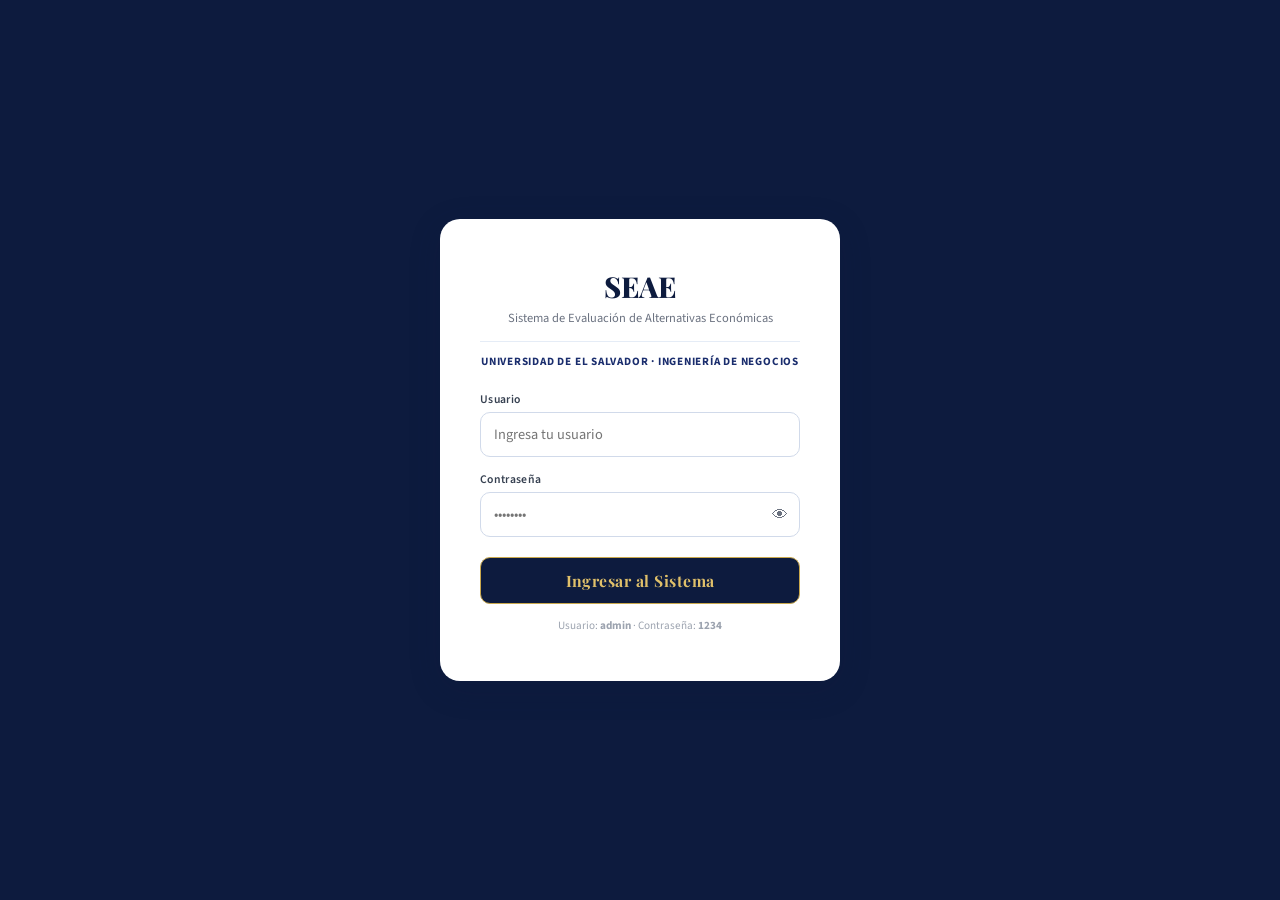
<file: seae.html>
<!DOCTYPE html>
<html lang="es">
<head>
<meta charset="UTF-8"/>
<meta name="viewport" content="width=device-width, initial-scale=1.0"/>
<title>SEAE — Universidad de El Salvador</title>
<link rel="preconnect" href="https://fonts.googleapis.com"/>
<link rel="preconnect" href="https://fonts.gstatic.com" crossorigin/>
<link href="https://fonts.googleapis.com/css2?family=Playfair+Display:wght@700;800&family=Source+Sans+3:ital,wght@0,300;0,400;0,500;0,600;0,700;1,400&display=swap" rel="stylesheet"/>
<link rel="stylesheet" href="seae.css"/>
</head>
<body>

<svg xmlns="http://www.w3.org/2000/svg" style="display:none">
  <symbol id="ues" viewBox="0 0 200 200">
    <circle cx="100" cy="100" r="98" fill="#0d1b3e" stroke="#C9A84C" stroke-width="3"/>
    <circle cx="100" cy="100" r="84" fill="none" stroke="#C9A84C" stroke-width="1.2"/>
    <rect x="70" y="80" width="60" height="44" rx="3" fill="none" stroke="#C9A84C" stroke-width="2.2"/>
    <line x1="100" y1="80" x2="100" y2="124" stroke="#C9A84C" stroke-width="1.8"/>
    <line x1="76" y1="92" x2="96" y2="92" stroke="#C9A84C" stroke-width="1.1"/>
    <line x1="76" y1="99" x2="96" y2="99" stroke="#C9A84C" stroke-width="1.1"/>
    <line x1="76" y1="106" x2="96" y2="106" stroke="#C9A84C" stroke-width="1.1"/>
    <line x1="104" y1="92" x2="124" y2="92" stroke="#C9A84C" stroke-width="1.1"/>
    <line x1="104" y1="99" x2="124" y2="99" stroke="#C9A84C" stroke-width="1.1"/>
    <line x1="104" y1="106" x2="124" y2="106" stroke="#C9A84C" stroke-width="1.1"/>
    <ellipse cx="100" cy="70" rx="6" ry="9" fill="#C9A84C" opacity=".9"/>
    <text x="100" y="147" text-anchor="middle" fill="#C9A84C" font-size="8.5" font-family="Georgia,serif" font-weight="700" letter-spacing="1">UNIVERSIDAD</text>
    <text x="100" y="159" text-anchor="middle" fill="#C9A84C" font-size="9" font-family="Georgia,serif" font-weight="700" letter-spacing="1.5">DE EL SALVADOR</text>
  </symbol>
</svg>

<!-- LOGIN -->
<div id="ls">
  <div class="lc">
    <div class="ltitle">SEAE</div>
    <div class="lsub">Sistema de Evaluación de Alternativas Económicas</div>
    <div class="ldept">Universidad de El Salvador · Ingeniería de Negocios</div>
    <div id="lerr" class="lerr">Usuario o contraseña incorrectos.</div>
    <div class="lf">
      <label for="lu">Usuario</label>
      <input id="lu" type="text" placeholder="Ingresa tu usuario" autocomplete="username"/>
    </div>
    <div class="lf">
      <label for="lp">Contraseña</label>
      <div class="pw-wrap">
        <input id="lp" type="password" placeholder="••••••••" autocomplete="current-password"/>
        <button class="eye-btn" id="eye-btn" type="button" title="Mostrar/ocultar contraseña">👁</button>
      </div>
    </div>
    <button class="btn-li" id="btn-li">Ingresar al Sistema</button>
    <div class="lhint">Usuario: <strong>admin</strong> · Contraseña: <strong>1234</strong></div>
  </div>
</div>

<!-- APP -->
<div id="app">
  <header id="hdr">
    <div class="hi">
  <div class="hbrand">
       <img class="hlogo" src="logo_ues.png" alt="Logo UES" style="width: 64px; height: 64px;" />
       <div class="hdiv"></div>
       <div class="htxt">
        <div class="hues">Universidad de El Salvador</div>
  </div>
   </div>
      <div class="hctr">
        <h1>Sistema de Evaluación de Alternativas Económicas</h1>
        <div class="htxt"><div class="hseae">SEAE</div>
      </div>
      <div class="hrgt">
        <div class="hbadge"><span class="bdot"></span><span id="blbl">VPN activo</span></div>
        <button class="btn-out" id="btn-out">⬅ Salir</button>
      </div>
    </div>
  </header>

  <div id="tlb">
    <div class="ti">
      <div class="tg-row">
        <span class="tlbl">Módulo:</span>
        <div class="tg" id="mtabs">
          <button class="mtab on" data-m="vpn">VPN</button>
          <button class="mtab"    data-m="cae">CAE</button>
          <button class="mtab"    data-m="tir">TIR</button>
          <button class="mtab"    data-m="van">VAN</button>
        </div>
      </div>
      <div class="tg-row">
        <span class="tlbl">Alternativas:</span>
        <div class="tg" id="atabs">
          <button class="atab"    data-n="1">Solo A</button>
          <button class="atab"    data-n="2">A · B</button>
          <button class="atab on" data-n="3">A · B · C</button>
          <button class="atab"    data-n="4">A · B · C · D</button>
        </div>
      </div>
      <div class="tr">
        <button class="btn-calc" id="btn-calc">⚡ Calcular</button>
        <button class="btn-clr"  id="btn-clr">🗑 Limpiar</button>
      </div>
    </div>
  </div>

  <main id="main">
    <div class="modtabs">
      <button class="mtb on" data-mod="vpn">Valor Presente Neto<small>Módulo VPN</small></button>
      <button class="mtb"    data-mod="cae">Costo Anual Equiv.<small>Módulo CAE</small></button>
      <button class="mtb"    data-mod="tir">Tasa Interna Retorno<small>Módulo TIR</small></button>
      <button class="mtb"    data-mod="van">Valor Actual Neto<small>Módulo VAN</small></button>
    </div>

    <!-- VPN -->
    <div class="mod on" id="mod-vpn">
      <div class="fbanner">
        <span class="ficon">📈</span>
        <div>
          <div class="ftitle">Valor Presente Neto (VPN)</div>
          <div class="fformula"><strong>VPN = −I₀ + Σ [Fₜ / (1+i)ᵗ]</strong> — Suma de flujos descontados menos inversión inicial.</div>
          <div class="fuse">Criterio: VPN &gt; 0 → Aceptar · VPN &lt; 0 → Rechazar · Entre viables, el de mayor VPN es preferido</div>
        </div>
      </div>
      <div class="mlayout">
        <div class="fcol" id="fcol-vpn">
          <div class="sh"><span class="ico">📋</span><div><h2>Datos — VPN</h2><p>Inversión, tasa, vida útil y flujos anuales</p></div></div>
        </div>
        <div class="rcol">
          <div class="sh"><span class="ico">📊</span><div><h2>Resultados — VPN</h2><p>Valor Presente Neto por alternativa</p></div></div>
          <div class="kgrid" id="kg-vpn"></div>
          <div class="tc"><div class="tch"><h3>Flujos Descontados por Año</h3><span class="tag">Tabla anual</span></div><div class="tscr"><table class="at" id="tbl-vpn"></table></div></div>
          <div class="tc"><div class="tch"><h3>Comparación de Indicadores</h3><span class="tag">Comparativa</span></div><div class="tscr"><table class="ct" id="ctbl-vpn"></table></div></div>
          <div class="ac"><div class="ach"><h3>📝 Análisis Financiero Profesional — VPN</h3><span class="tag">Auto-generado</span></div><div class="ab" id="an-vpn"><div class="emp"><span>📊</span>Ingresa los datos y presiona Calcular.</div></div></div>
          <div class="ep"><div><h3>📄 Reporte PDF — VPN</h3><p>Portada UES, tablas completas y análisis profesional.</p></div><button class="btn-pdf" onclick="exportPDF('vpn')">📑 Exportar PDF</button></div>
        </div>
      </div>
    </div>

    <!-- CAE -->
    <div class="mod" id="mod-cae">
      <div class="fbanner">
        <span class="ficon">📅</span>
        <div>
          <div class="ftitle">Costo / Valor Anual Equivalente (CAE / VAE)</div>
          <div class="fformula"><strong>CAE = VPN × [i(1+i)ⁿ / ((1+i)ⁿ − 1)]</strong> — Convierte el VPN en una anualidad uniforme equivalente.</div>
          <div class="fuse">Uso ideal: comparar proyectos de distinta duración. CAE mayor = mayor beneficio anual equivalente por período.</div>
        </div>
      </div>
      <div class="mlayout">
        <div class="fcol" id="fcol-cae">
          <div class="sh"><span class="ico">📋</span><div><h2>Datos — CAE</h2><p>Inversión, tasa, vida útil, flujos anuales y salvamento</p></div></div>
        </div>
        <div class="rcol">
          <div class="sh"><span class="ico">📊</span><div><h2>Resultados — CAE</h2><p>Costo Anual Equivalente por alternativa</p></div></div>
          <div class="kgrid" id="kg-cae"></div>
          <div class="tc"><div class="tch"><h3>Flujos Descontados por Año</h3><span class="tag">Tabla anual</span></div><div class="tscr"><table class="at" id="tbl-cae"></table></div></div>
          <div class="tc"><div class="tch"><h3>Comparación CAE y VPN</h3><span class="tag">Comparativa</span></div><div class="tscr"><table class="ct" id="ctbl-cae"></table></div></div>
          <div class="ac"><div class="ach"><h3>📝 Análisis Financiero Profesional — CAE</h3><span class="tag">Auto-generado</span></div><div class="ab" id="an-cae"><div class="emp"><span>📊</span>Ingresa los datos y presiona Calcular.</div></div></div>
          <div class="ep"><div><h3>📄 Reporte PDF — CAE</h3><p>Portada UES, tabla anual, comparación CAE y análisis de anualidades equivalentes.</p></div><button class="btn-pdf" onclick="exportPDF('cae')">📑 Exportar PDF</button></div>
        </div>
      </div>
    </div>

    <!-- TIR -->
    <div class="mod" id="mod-tir">
      <div class="fbanner">
        <span class="ficon">📉</span>
        <div>
          <div class="ftitle">Tasa Interna de Retorno (TIR)</div>
          <div class="fformula"><strong>0 = −I₀ + Σ [Fₜ / (1+TIR)ᵗ]</strong> — Tasa que hace el VPN igual a cero.</div>
          <div class="fuse">Criterio: TIR &gt; TMAR → Aceptar · TIR &lt; TMAR → Rechazar · Mayor TIR = mayor rentabilidad intrínseca</div>
        </div>
      </div>
      <div class="mlayout">
        <div class="fcol" id="fcol-tir">
          <div class="sh"><span class="ico">📋</span><div><h2>Datos — TIR</h2><p>Inversión, TMAR de referencia y flujos de caja</p></div></div>
        </div>
        <div class="rcol">
          <div class="sh"><span class="ico">📊</span><div><h2>Resultados — TIR</h2><p>Tasa Interna de Retorno vs TMAR</p></div></div>
          <div class="kgrid" id="kg-tir"></div>
          <div class="tc"><div class="tch"><h3>VPN a Distintas Tasas de Descuento</h3><span class="tag">Sensibilidad</span></div><div class="tscr"><table class="at" id="tbl-tir"></table></div></div>
          <div class="tc"><div class="tch"><h3>Comparación TIR vs TMAR</h3><span class="tag">Comparativa</span></div><div class="tscr"><table class="ct" id="ctbl-tir"></table></div></div>
          <div class="ac"><div class="ach"><h3>📝 Análisis Financiero Profesional — TIR</h3><span class="tag">Auto-generado</span></div><div class="ab" id="an-tir"><div class="emp"><span>📊</span>Ingresa los datos y presiona Calcular.</div></div></div>
          <div class="ep"><div><h3>📄 Reporte PDF — TIR</h3><p>Portada UES, análisis de sensibilidad, comparación TIR vs TMAR y recomendación.</p></div><button class="btn-pdf" onclick="exportPDF('tir')">📑 Exportar PDF</button></div>
        </div>
      </div>
    </div>

    <!-- VAN -->
    <div class="mod" id="mod-van">
      <div class="fbanner">
        <span class="ficon">🏦</span>
        <div>
          <div class="ftitle">Valor Actual Neto (VAN)</div>
          <div class="fformula"><strong>VAN = −I₀ + Σ [FCₜ / (1+i)ᵗ]</strong> — Equivalente al VPN; nomenclatura internacional (NIIF/IFRS).</div>
          <div class="fuse">Criterio: VAN &gt; 0 → Crea valor · VAN = 0 → Indiferente · VAN &lt; 0 → Destruye valor</div>
        </div>
      </div>
      <div class="mlayout">
        <div class="fcol" id="fcol-van">
          <div class="sh"><span class="ico">📋</span><div><h2>Datos — VAN</h2><p>Inversión, tasa de descuento y flujos de caja anuales</p></div></div>
        </div>
        <div class="rcol">
          <div class="sh"><span class="ico">📊</span><div><h2>Resultados — VAN</h2><p>Valor Actual Neto por alternativa</p></div></div>
          <div class="kgrid" id="kg-van"></div>
          <div class="tc"><div class="tch"><h3>Flujos Descontados por Año</h3><span class="tag">Tabla anual</span></div><div class="tscr"><table class="at" id="tbl-van"></table></div></div>
          <div class="tc"><div class="tch"><h3>Comparación VAN</h3><span class="tag">Comparativa</span></div><div class="tscr"><table class="ct" id="ctbl-van"></table></div></div>
          <div class="ac"><div class="ach"><h3>📝 Análisis Financiero Profesional — VAN</h3><span class="tag">Auto-generado</span></div><div class="ab" id="an-van"><div class="emp"><span>📊</span>Ingresa los datos y presiona Calcular.</div></div></div>
          <div class="ep"><div><h3>📄 Reporte PDF — VAN</h3><p>Portada UES, tabla anual completa, comparación VAN y recomendación ejecutiva.</p></div><button class="btn-pdf" onclick="exportPDF('van')">📑 Exportar PDF</button></div>
        </div>
      </div>
    </div>
  </main>

  <footer id="ftr">
    <div class="fi"><div class="fbrand">
  <img class="flogo" src="logo_ues.png" alt="Logo UES" style="width: 42px; height: 42px; opacity: 0.78;" />
  <div class="ftxt"><strong>Universidad de El Salvador</strong><br/>Ingeniería de Negocios · Ciclo I 2026</div>
</div>
      <div class="frgt"><strong style="color:var(--g5);font-family:var(--fd)">SEAE</strong> — Sistema de Evaluación de Alternativas Económicas</div>
    </div>
  </footer>
</div>

<div class="toast" id="toast"><span id="tio">✅</span><span id="tmg">Completado.</span></div>

<script src="seae.js"></script>
</body>
</html>
</file>
<file: seae.css>
:root{
  --n9:#0d1b3e;--n8:#122050;--n7:#1a2d6d;--n6:#1e3a8a;
  --n1:#e8eef7;--n0:#f0f4fb;
  --g5:#C9A84C;--g4:#e0c06a;--g1:#fdf6e3;
  --ca:#1e3a8a;--cb:#b45309;--cc:#166534;--cd:#7c3aed;
  --ok:#15803d;--no:#dc2626;
  --td:#0d1b3e;--tm:#374151;--ts:#6b7280;--tu:#9ca3af;
  --fd:'Playfair Display',Georgia,serif;
  --fb:'Source Sans 3','Segoe UI',sans-serif;
  --rsm:6px;--rmd:10px;--rlg:16px;--rp:100px;
  --ssm:0 1px 4px rgba(13,27,62,.10);
  --smd:0 4px 16px rgba(13,27,62,.14);
  --slg:0 8px 32px rgba(13,27,62,.20);
}
*,*::before,*::after{box-sizing:border-box;margin:0;padding:0}
html{font-size:16px;scroll-behavior:smooth}
body{font-family:var(--fb);background:var(--n0);color:var(--td);min-height:100vh}
button{font-family:var(--fb);cursor:pointer;border:none;background:none}
input{font-family:var(--fb)}
input[type=number]{-moz-appearance:textfield}
input[type=number]::-webkit-inner-spin-button,
input[type=number]::-webkit-outer-spin-button{-webkit-appearance:none;margin:0}

/* ── LOGIN ── */
#ls{position:fixed;inset:0;background:var(--n9);display:flex;align-items:center;justify-content:center;z-index:9999}
#ls.h{display:none}
.lc{background:#fff;border-radius:20px;padding:48px 40px;width:100%;max-width:400px;box-shadow:var(--slg);text-align:center;animation:fu .5s ease both}
.ltitle{font-family:var(--fd);font-size:1.8rem;font-weight:800;color:var(--n9);margin-bottom:4px}
.lsub{font-size:.78rem;color:var(--ts);margin-bottom:6px;line-height:1.5}
.ldept{font-size:.7rem;font-weight:700;color:var(--n7);letter-spacing:.07em;text-transform:uppercase;border-top:1px solid #e5ecf6;padding-top:12px;margin:14px 0 22px}
.lerr{display:none;color:var(--no);font-size:.77rem;background:#fee2e2;border-radius:var(--rsm);padding:7px 12px;margin-bottom:12px}
.lerr.on{display:block}
.lf{margin-bottom:14px;text-align:left}
.lf label{display:block;font-size:.73rem;font-weight:600;color:var(--tm);margin-bottom:4px;letter-spacing:.03em}
.pw-wrap{position:relative;display:flex;align-items:center}
.pw-wrap input{width:100%;border:1.5px solid #d1daea;border-radius:var(--rmd);padding:11px 40px 11px 13px;font-size:.9rem;color:var(--td);outline:none;transition:border-color .2s,box-shadow .2s}
.pw-wrap input:focus{border-color:var(--n6);box-shadow:0 0 0 3px rgba(30,58,138,.10)}
.lf input[type=text]{width:100%;border:1.5px solid #d1daea;border-radius:var(--rmd);padding:11px 13px;font-size:.9rem;color:var(--td);outline:none;transition:border-color .2s,box-shadow .2s}
.lf input[type=text]:focus{border-color:var(--n6);box-shadow:0 0 0 3px rgba(30,58,138,.10)}
.eye-btn{position:absolute;right:12px;background:none;border:none;cursor:pointer;color:var(--ts);font-size:1rem;padding:0;line-height:1;transition:color .2s}
.eye-btn:hover{color:var(--n9)}
.btn-li{width:100%;background:var(--n9);color:var(--g4);font-family:var(--fd);font-weight:700;font-size:.98rem;padding:12px;border-radius:var(--rmd);border:1.5px solid var(--g5);letter-spacing:.03em;transition:all .2s;margin-top:6px}
.btn-li:hover{background:var(--n7);box-shadow:0 0 14px rgba(201,168,76,.35)}
.lhint{font-size:.7rem;color:var(--tu);margin-top:14px}

/* ── APP ── */
#app{display:none}
#app.vis{display:block}

/* ── HEADER ── */
#hdr{background:linear-gradient(135deg,var(--n9) 0%,var(--n8) 100%);border-bottom:3px solid var(--g5);padding:0 28px}
.hi{max-width:1500px;margin:0 auto;display:flex;align-items:center;justify-content:space-between;gap:14px;padding:13px 0;flex-wrap:wrap}
.hbrand{display:flex;align-items:center;gap:14px;flex-shrink:0}
.hlogo{width:64px;height:64px;flex-shrink:0}
.hdiv{width:1px;height:46px;background:rgba(201,168,76,.3)}
.htxt .hseae{font-family:var(--fd);font-size:1.3rem;font-weight:800;color:var(--g5);letter-spacing:.04em;line-height:1}
.htxt .hues{font-size:.64rem;color:rgba(255,255,255,.43);letter-spacing:.07em;text-transform:uppercase;margin-top:3px}
.hctr{flex:1;text-align:center}
.hctr h1{font-family:var(--fd);font-size:clamp(.88rem,1.7vw,1.18rem);font-weight:700;color:#fff;letter-spacing:-.01em}
.hctr p{font-size:.61rem;color:rgba(255,255,255,.36);letter-spacing:.05em;text-transform:uppercase;margin-top:2px}
.hrgt{display:flex;align-items:center;gap:10px}
.hbadge{display:flex;align-items:center;gap:6px;background:rgba(201,168,76,.14);border:1px solid rgba(201,168,76,.38);border-radius:var(--rp);padding:5px 12px}
.bdot{width:7px;height:7px;border-radius:50%;background:var(--g5);animation:pd 2s ease-in-out infinite}
#blbl{font-size:.7rem;font-weight:600;color:var(--g4);letter-spacing:.04em}
.btn-out{font-size:.72rem;font-weight:600;color:rgba(255,255,255,.43);border:1px solid rgba(255,255,255,.13);border-radius:var(--rp);padding:5px 12px;transition:all .2s}
.btn-out:hover{color:#fff;border-color:rgba(255,255,255,.38)}

/* ── TOOLBAR ── */
#tlb{background:#fff;border-bottom:1px solid #dde5f0;box-shadow:var(--ssm);position:sticky;top:0;z-index:100}
.ti{max-width:1500px;margin:0 auto;display:flex;align-items:center;gap:14px;padding:8px 28px;flex-wrap:wrap}
.tlbl{font-size:.72rem;font-weight:600;color:var(--ts);letter-spacing:.04em;white-space:nowrap}
.tg-row{display:flex;align-items:center;gap:8px}
.tr{margin-left:auto;display:flex;gap:7px}
.tg{display:flex;background:var(--n1);border-radius:var(--rp);padding:3px;gap:2px}
.mtab,.atab{font-weight:700;font-size:.72rem;letter-spacing:.05em;padding:6px 14px;border-radius:var(--rp);background:transparent;color:var(--ts);transition:all .2s}
.mtab:hover,.atab:hover{background:#fff;color:var(--n6)}
.mtab.on,.atab.on{background:var(--n9);color:var(--g4);box-shadow:var(--ssm)}
.btn-calc{display:flex;align-items:center;gap:5px;background:var(--n9);color:var(--g4);font-weight:700;font-size:.81rem;padding:8px 16px;border-radius:var(--rmd);border:1px solid var(--g5);transition:all .2s}
.btn-calc:hover{background:var(--n7);box-shadow:0 0 10px rgba(201,168,76,.3)}
.btn-calc:disabled{opacity:.5;cursor:not-allowed}
.btn-clr{display:flex;align-items:center;gap:5px;background:transparent;color:var(--ts);font-weight:600;font-size:.79rem;padding:8px 13px;border-radius:var(--rmd);border:1px solid #d1d9e6;transition:all .2s}
.btn-clr:hover{border-color:var(--no);color:var(--no);background:#fef2f2}

/* ── MAIN ── */
#main{max-width:1500px;margin:0 auto;padding:20px 28px 48px;display:flex;flex-direction:column;gap:18px}

/* MODULE TABS */
.modtabs{display:flex;gap:0;background:#fff;border-radius:var(--rlg);box-shadow:var(--ssm);border:1px solid #e5ecf6;overflow:hidden;flex-wrap:wrap}
.mtb{flex:1;min-width:140px;padding:13px 8px;font-family:var(--fd);font-size:.84rem;font-weight:700;color:var(--ts);border-right:1px solid #e5ecf6;transition:all .2s;text-align:center}
.mtb:last-child{border-right:none}
.mtb:hover{background:var(--n0);color:var(--n9)}
.mtb.on{background:var(--n9);color:var(--g4)}
.mtb small{font-size:.62rem;font-weight:400;color:inherit;opacity:.7;display:block;margin-top:2px;letter-spacing:.03em}

/* MODULE */
.mod{display:none;animation:fu .3s ease both}
.mod.on{display:block}

/* FORMULA BANNER */
.fbanner{background:linear-gradient(135deg,var(--n9),var(--n7));border-radius:var(--rlg);padding:16px 22px;display:flex;align-items:center;gap:16px;border:1px solid rgba(201,168,76,.3);margin-bottom:18px}
.fbanner .ficon{font-size:1.6rem}
.fbanner .ftitle{font-family:var(--fd);font-size:.95rem;font-weight:700;color:var(--g4);margin-bottom:3px}
.fbanner .fformula{font-size:.82rem;color:rgba(255,255,255,.8);line-height:1.6}
.fbanner .fformula strong{color:var(--g4)}
.fbanner .fuse{font-size:.72rem;color:rgba(255,255,255,.5);margin-top:4px}

/* LAYOUT */
.mlayout{display:grid;grid-template-columns:460px 1fr;gap:18px;align-items:start}

/* SECTION HEAD */
.sh{display:flex;align-items:center;gap:8px;margin-bottom:14px}
.sh .ico{font-size:1.2rem}
.sh h2{font-family:var(--fd);font-size:1rem;font-weight:700;color:var(--n9)}
.sh p{font-size:.72rem;color:var(--ts);margin-top:1px}

/* FORM CARDS */
.fcol{display:flex;flex-direction:column;gap:13px}
.fc{background:#fff;border-radius:var(--rlg);box-shadow:var(--smd);overflow:hidden;border:1px solid #e5ecf6}
.fc.fca{border-top:4px solid var(--ca)}
.fc.fcb{border-top:4px solid var(--cb)}
.fc.fcc{border-top:4px solid var(--cc)}
.fc.fcd{border-top:4px solid var(--cd)}
.fch{display:flex;align-items:center;gap:9px;padding:11px 15px 10px;border-bottom:1px solid #edf2f8;background:#fafbfd}
.adot{width:30px;height:30px;border-radius:50%;display:grid;place-items:center;font-family:var(--fd);font-size:.88rem;font-weight:800;color:#fff;flex-shrink:0}
.adot.a{background:var(--ca)}.adot.b{background:var(--cb)}
.adot.c{background:var(--cc)}.adot.d{background:var(--cd)}
.fmeta{display:flex;flex-direction:column;flex:1;gap:2px}
.fmeta .lbl{font-size:.61rem;font-weight:700;color:var(--tu);text-transform:uppercase;letter-spacing:.07em}
.inn{width:100%;border:none;background:transparent;font-family:var(--fd);font-size:.86rem;font-weight:700;color:var(--td);outline:none;border-bottom:1px solid transparent;transition:border-color .2s;padding:1px 0}
.inn:focus{border-bottom-color:var(--g5)}
.inn::placeholder{color:var(--tu);font-weight:400;font-family:var(--fb)}
.fgrid{display:grid;grid-template-columns:1fr 1fr;gap:9px;padding:13px 15px}
.f{display:flex;flex-direction:column;gap:3px}
.f.full{grid-column:1/-1}
.f>label{font-size:.69rem;font-weight:600;color:var(--tm);display:flex;align-items:center;justify-content:space-between}
.hint{font-size:.61rem;font-weight:400;color:var(--tu);font-style:italic}
.iw{display:flex;align-items:center;border:1.5px solid #d1daea;border-radius:var(--rsm);background:#f8fafc;overflow:hidden;transition:border-color .2s,box-shadow .2s}
.iw:focus-within{border-color:var(--n6);box-shadow:0 0 0 3px rgba(30,58,138,.10);background:#fff}
.iw.err{border-color:var(--no)!important;box-shadow:0 0 0 3px rgba(220,38,38,.10)!important}
.sym{padding:0 8px;font-size:.77rem;font-weight:700;color:var(--ts);background:#eef2f8;height:100%;display:flex;align-items:center;border-right:1px solid #d1daea;white-space:nowrap;flex-shrink:0}
.sym.r{border-right:none;border-left:1px solid #d1daea}
.fin{width:100%;border:none;background:transparent;padding:8px 9px;font-size:.84rem;color:var(--td);outline:none}
.fin::placeholder{color:var(--tu)}

/* RESULTS */
.rcol{display:flex;flex-direction:column;gap:14px}
.kgrid{display:grid;grid-template-columns:repeat(2,1fr);gap:9px}
.kpi{background:#fff;border-radius:var(--rmd);padding:13px 15px;box-shadow:var(--ssm);border:1px solid #e5ecf6;border-left:4px solid transparent}
.kpi.ka{border-left-color:var(--ca)}.kpi.kb{border-left-color:var(--cb)}
.kpi.kc{border-left-color:var(--cc)}.kpi.kd{border-left-color:var(--cd)}
.kpi.kw{border-left-color:var(--g5);background:var(--g1)}
.ktop{display:flex;align-items:baseline;justify-content:space-between;margin-bottom:5px;gap:3px;flex-wrap:wrap}
.klbl{font-size:.62rem;font-weight:700;color:var(--ts);text-transform:uppercase;letter-spacing:.07em}
.kproj{font-size:.62rem;color:var(--tu);font-style:italic;max-width:90px;white-space:nowrap;overflow:hidden;text-overflow:ellipsis}
.kval{font-family:var(--fd);font-size:1.35rem;font-weight:700;color:var(--n9);letter-spacing:-.02em;line-height:1.1;margin-bottom:4px}
.kval.gold{color:var(--g5);font-size:1.08rem}
.kdec{font-size:.68rem;font-weight:600;padding:2px 8px;border-radius:var(--rp);display:inline-block;background:#f1f5f9;color:var(--ts)}
.kdec.ac{background:#dcfce7;color:var(--ok)}
.kdec.re{background:#fee2e2;color:var(--no)}
.kdec.wi{background:var(--g1);color:#92580a;border:1px solid var(--g5)}

/* TABLA */
.tc{background:#fff;border-radius:var(--rlg);box-shadow:var(--smd);border:1px solid #e5ecf6;overflow:hidden}
.tch{display:flex;align-items:center;justify-content:space-between;padding:11px 17px;border-bottom:1px solid #edf2f8;background:#fafbfd}
.tch h3{font-family:var(--fd);font-size:.88rem;font-weight:700;color:var(--n9)}
.tag{font-size:.59rem;font-weight:700;letter-spacing:.07em;text-transform:uppercase;background:var(--n1);color:var(--n6);padding:2px 8px;border-radius:var(--rp)}
.tscr{overflow-x:auto}
.at{width:100%;border-collapse:collapse;font-size:.8rem}
.at th{background:var(--n9);color:var(--g4);font-size:.64rem;font-weight:700;letter-spacing:.05em;text-transform:uppercase;padding:8px 11px;text-align:right;white-space:nowrap}
.at th:first-child{text-align:left}
.at td{padding:7px 11px;border-bottom:1px solid #edf2f8;text-align:right;color:var(--tm)}
.at td:first-child{text-align:left;font-weight:600;color:var(--td)}
.at tr:last-child td{border-bottom:none}
.at tr:hover td{background:var(--n0)}
.at .pv{color:var(--ok);font-weight:600}
.at .nv{color:var(--no)}
.at .tot td{background:var(--g1)!important;font-weight:700;color:var(--n9)}
.ct{width:100%;border-collapse:collapse;font-size:.79rem}
.ct th{background:var(--n9);color:var(--g4);font-size:.63rem;font-weight:700;letter-spacing:.05em;text-transform:uppercase;padding:8px 11px;text-align:left;white-space:nowrap}
.ct td{padding:8px 11px;border-bottom:1px solid #edf2f8;color:var(--tm)}
.ct tr:last-child td{border-bottom:none}
.ct tr:hover td{background:var(--n0)}
.ct .ti{font-weight:600;color:var(--td)}
.ct .ta{color:var(--ca);font-weight:600}.ct .tb{color:var(--cb);font-weight:600}
.ct .tc2{color:var(--cc);font-weight:600}.ct .td2{color:var(--cd);font-weight:600}
.ct .rw td{background:var(--g1)!important;font-weight:600}

/* ANÁLISIS */
.ac{background:#fff;border-radius:var(--rlg);box-shadow:var(--smd);border:1px solid #e5ecf6;overflow:hidden}
.ach{display:flex;align-items:center;justify-content:space-between;padding:11px 17px;border-bottom:1px solid #edf2f8;background:#fafbfd}
.ach h3{font-family:var(--fd);font-size:.88rem;font-weight:700;color:var(--n9)}
.ab{padding:15px 17px;display:flex;flex-direction:column;gap:10px}
.aw{background:linear-gradient(135deg,var(--n9),var(--n7));border-radius:var(--rmd);padding:13px 15px;color:#fff}
.awt{font-family:var(--fd);font-size:.93rem;font-weight:700;color:var(--g4);margin-bottom:6px}
.awt2{font-size:.81rem;line-height:1.7;color:rgba(255,255,255,.84)}
.ar{background:var(--n0);border-left:3px solid var(--g5);border-radius:0 var(--rsm) var(--rsm) 0;padding:9px 12px}
.ar p{font-size:.80rem;line-height:1.80;color:var(--tm)}
.acg{display:grid;grid-template-columns:1fr 1fr;gap:7px}
.acb{background:#f8fafc;border-radius:var(--rsm);padding:8px 10px;border:1px solid #e5ecf6}
.aclb{font-size:.61rem;font-weight:700;color:var(--ts);text-transform:uppercase;letter-spacing:.06em;margin-bottom:2px}
.acv{font-size:.83rem;font-weight:600;color:var(--td)}
.acn{font-size:.69rem;color:var(--ts);margin-top:1px}
.aw-none{background:#fef2f2;border-left:3px solid var(--no);border-radius:0 var(--rsm) var(--rsm) 0;padding:11px 14px}
.aw-none p{font-size:.81rem;line-height:1.75;color:var(--tm)}
.emp{text-align:center;padding:32px 16px;color:var(--tu);font-size:.8rem}
.emp span{font-size:2rem;opacity:.22;display:block;margin-bottom:8px}

/* EXPORT */
.ep{background:linear-gradient(135deg,var(--n9),var(--n8));border-radius:var(--rlg);padding:18px 22px;display:flex;align-items:center;justify-content:space-between;gap:14px;flex-wrap:wrap;border:1px solid rgba(201,168,76,.28)}
.ep h3{font-family:var(--fd);font-size:.92rem;font-weight:700;color:#fff;margin-bottom:4px}
.ep p{font-size:.72rem;color:rgba(255,255,255,.48);max-width:340px;line-height:1.55}
.btn-pdf{font-weight:700;font-size:.82rem;padding:10px 24px;border-radius:var(--rmd);background:var(--g5);color:var(--n9);border:1.5px solid var(--g4);transition:all .2s;white-space:nowrap;cursor:pointer}
.btn-pdf:hover{background:var(--g4);box-shadow:0 0 12px rgba(201,168,76,.5)}

/* FOOTER */
#ftr{background:var(--n9);border-top:2px solid var(--g5);padding:0 28px}
.fi{max-width:1500px;margin:0 auto;display:flex;align-items:center;justify-content:space-between;flex-wrap:wrap;gap:9px;padding:13px 0}
.fbrand{display:flex;align-items:center;gap:11px}
.flogo{width:42px;height:42px;opacity:.78}
.ftxt{font-size:.69rem;color:rgba(255,255,255,.38);line-height:1.6}
.ftxt strong{color:var(--g5);font-family:var(--fd)}
.frgt{font-size:.65rem;color:rgba(255,255,255,.28);text-align:right;line-height:1.7}

/* TOAST */
.toast{position:fixed;bottom:22px;right:22px;background:var(--n9);border:1px solid rgba(201,168,76,.38);border-radius:var(--rmd);padding:10px 15px;display:flex;align-items:center;gap:8px;box-shadow:var(--slg);font-size:.81rem;color:#fff;transform:translateY(80px);opacity:0;pointer-events:none;transition:transform .35s cubic-bezier(.34,1.56,.64,1),opacity .3s;z-index:9998;max-width:280px}
.toast.on{transform:translateY(0);opacity:1;pointer-events:auto}

@keyframes fu{from{opacity:0;transform:translateY(13px)}to{opacity:1;transform:translateY(0)}}
@keyframes pd{0%,100%{opacity:1;transform:scale(1)}50%{opacity:.5;transform:scale(.8)}}

@media(max-width:1100px){.mlayout{grid-template-columns:1fr}.fcol{display:grid;grid-template-columns:1fr 1fr}.sh{grid-column:1/-1}}
@media(max-width:768px){.hi{flex-direction:column;text-align:center}.ti{flex-wrap:wrap;gap:8px;padding:7px 16px}.tr{margin-left:0;width:100%;justify-content:flex-end}#main{padding:13px 14px 40px}.fcol{display:flex}.kgrid{grid-template-columns:1fr 1fr}.fgrid{grid-template-columns:1fr}.acg{grid-template-columns:1fr}}
@media(max-width:480px){.kgrid{grid-template-columns:1fr}.ep{flex-direction:column;align-items:flex-start}}
</file>
